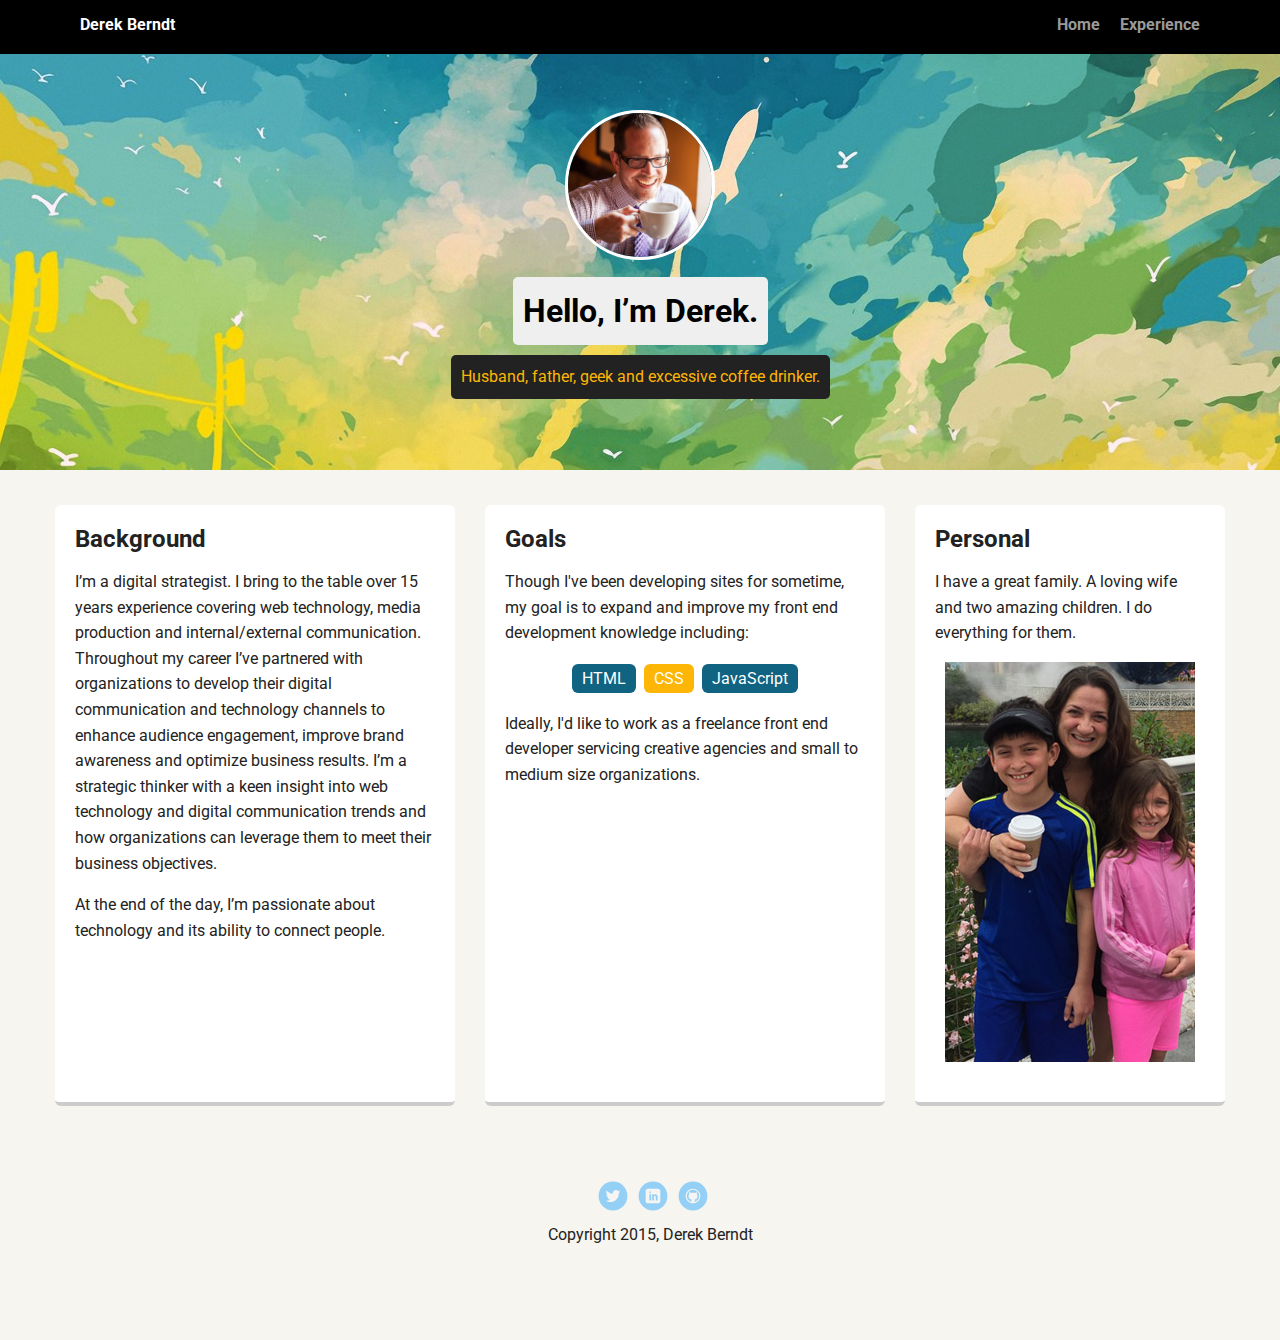
<file: index.html>
<!doctype html>
<html lang="en">
<head>
  <meta charset="utf-8">
  <title>Derek Berndt - Home</title>
  <meta name="viewport" content="width=device-width, initial-scale=1.0">
  <link rel="stylesheet" href="styles.css">
  <link href="https://fonts.googleapis.com/css?family=Muli%7CRoboto:400,300,500,700,900" rel="stylesheet"></head>
  <body>

    <div class="main-nav">
        <ul class="nav">
          <li class="name">Derek Berndt</li>
          <li><a href="index.html">Home</a></li>
          <li><a href="experience.html">Experience</a></li>
        </ul>
    </div>

    <header>
      <img src="images/me.png" alt="Derek Berndt" class="profile-image">
      <h1 class="tag name">Hello, I’m Derek.</h1>
      <p class="tag location">Husband, father, geek and excessive coffee drinker.</p>
    </header>

    <main class="flex">
      <div class="card">
        <h2>Background</h2>
        <p>I’m a digital strategist. I bring to the table over 15 years experience covering web technology, media production and internal/external communication. Throughout my career I’ve partnered with organizations to develop their digital communication and technology channels to enhance audience engagement, improve brand awareness and optimize business results. I’m a strategic thinker with a keen insight into web technology and digital communication trends and how organizations can leverage them to meet their business objectives.</p> 
				<p>At the end of the day, I’m passionate about technology and its ability to connect people.</p>
      </div> 

			<div class="card">
        <h2>Goals</h2>
        <p>Though I've been developing sites for sometime, my goal is to expand and improve my front end development knowledge including:</p>
        <ul class="skills">
          <li>HTML</li>
          <li>CSS</li>
          <li>JavaScript</li>
        </ul>
        <p>Ideally, I'd like to work as a freelance front end developer servicing creative agencies and small to medium size organizations.</p>
      </div> 
			
      <div class="card">
				<h2>Personal</h2>
				<p>I have a great family. A loving wife and two amazing children. I do everything for them.</p>
				<img src="images/family.jpg" class="center" alt="The Family">
			</div>

    </main>
    <footer>
      <ul>
        <li><a href="https://twitter.com/DerekBerndt" class="social twitter">Twitter</a></li>
        <li><a href="https://www.linkedin.com/in/derekberndt" class="social linkedin">LinkedIn</a></li>
        <li><a href="https://github.com/derekberndt" class="social github">Github</a></li>
      </ul>
      <p class="copyright">Copyright 2015, Derek Berndt</p>
    </footer>
  </body>
  </html>
</file>
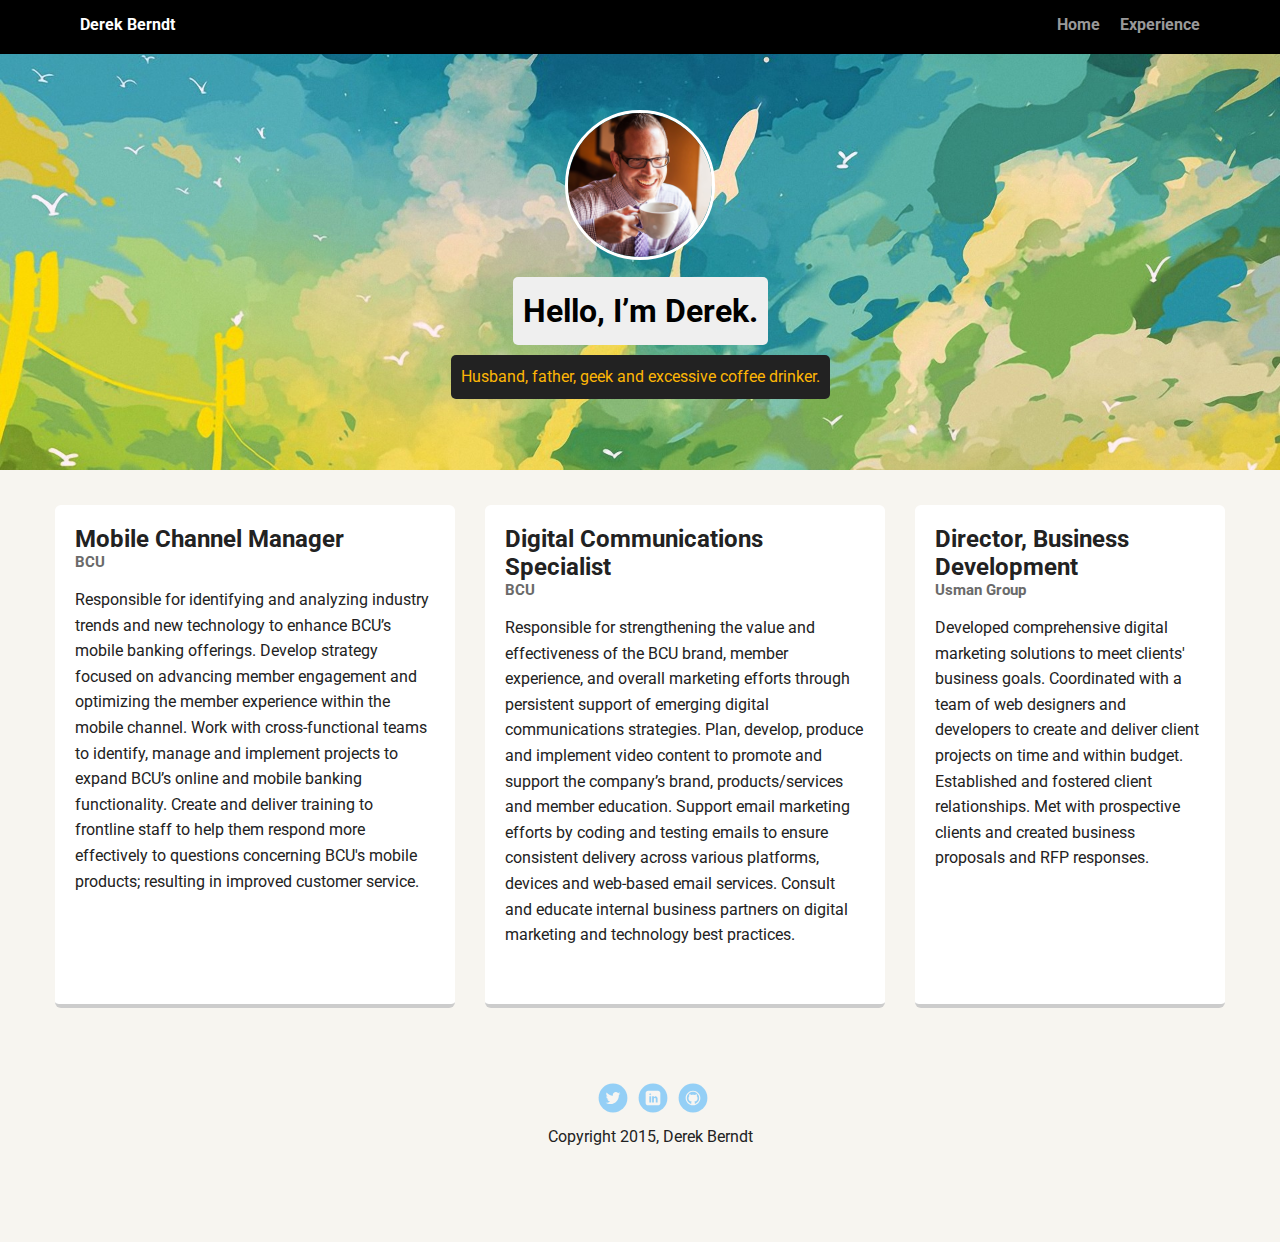
<file: experience.html>
<!doctype html>
<html lang="en">
<head>
  <meta charset="utf-8">
  <title>Derek Berndt - Experience</title>
  <meta name="viewport" content="width=device-width, initial-scale=1.0">
  <link rel="stylesheet" href="styles.css">
  <link href="https://fonts.googleapis.com/css?family=Muli%7CRoboto:400,300,500,700,900" rel="stylesheet"></head>
  <body>

    <div class="main-nav">
        <ul class="nav">
          <li class="name">Derek Berndt</li>
          <li><a href="index.html">Home</a></li>
          <li><a href="experience.html">Experience</a></li>
        </ul>
    </div>

    <header>
      <img src="images/me.png" alt="Derek Berndt" class="profile-image">
      <h1 class="tag name">Hello, I’m Derek.</h1>
      <p class="tag location">Husband, father, geek and excessive coffee drinker.</p>
    </header>

    <main class="flex">
      <div class="card">
        <h2>Mobile Channel Manager</h2>
				<h3>BCU</h3>
        <p>Responsible for identifying and analyzing industry trends and new technology to enhance BCU’s mobile banking offerings. Develop strategy focused on advancing member engagement and optimizing the member experience within the mobile channel. Work with cross-functional teams to identify, manage and implement projects to expand BCU’s online and mobile banking functionality. Create and deliver training to frontline staff to help them respond more effectively to questions concerning BCU's mobile products; resulting in improved customer service.</p>
      </div> 

			<div class="card">
        <h2>Digital Communications Specialist</h2>
				<h3>BCU</h3>
        <p>Responsible for strengthening the value and effectiveness of the BCU brand, member experience, and overall marketing efforts through persistent support of emerging digital communications strategies. Plan, develop, produce and implement video content to promote and support the company’s brand, products/services and member education. Support email marketing efforts by coding and testing emails to ensure consistent delivery across various platforms, devices and web-based email services. Consult and educate internal business partners on digital marketing and technology best practices.</p>
      </div> 
			
      <div class="card">
				<h2>Director, Business Development</h2>
				<h3>Usman Group</h3>
				<p>Developed comprehensive digital marketing solutions to meet clients' business goals. Coordinated with a team of web designers and developers to create and deliver client projects on time and within budget. Established and fostered client relationships. Met with prospective clients and created business proposals and RFP responses.</p>
			</div>

    </main>
    <footer>
      <ul>
        <li><a href="https://twitter.com/DerekBerndt" class="social twitter">Twitter</a></li>
        <li><a href="https://www.linkedin.com/in/derekberndt" class="social linkedin">LinkedIn</a></li>
        <li><a href="https://github.com/derekberndt" class="social github">Github</a></li>
      </ul>
      <p class="copyright">Copyright 2015, Derek Berndt</p>
    </footer>
  </body>
  </html>
</file>
<file: styles.css>
/* Global Layout Set-up */
* { 
  box-sizing: border-box;
}
  
body {
  margin: 0;
  padding: 0;
  text-align: center;
  font-family: 'Roboto', sans-serif;
  color: #222;
  background: #f7f5f0;
}
h2 {
	margin: 0;
}
h3 {
	margin: 0 0 10px;
	font-size: .95em;
	color: #6a6a6a;
}

/* Link Styles */

a {
  text-decoration: none;
  color: #999;
}
a:hover {
  color: #6633ff;
}

/* Section Styles */

.main-nav {
  width: 100%;
  background: black;
  min-height: 30px;
  padding: 10px;
  position: fixed;
  text-align: center;
}
.nav {
  display: flex;
  justify-content: space-around;
  font-weight: 700;
  list-style-type: none;
  margin: 0 auto;
  padding: 0;
}

.nav .name {
    display: block;
    margin-right: auto;
    color: white;
}
.nav li {
  padding: 5px 10px 10px 10px;
}
.nav a {
  transition: all .5s;
}
.nav a:hover {
  color: white
}

header {
  text-align: center;
  background: url('images/header_image.jpg') no-repeat top center ;
  background-size: cover;
  overflow: hidden;
  padding-top: 60px;
}
header {
  line-height: 1.5;
}
header .profile-image {
  margin-top: 50px;
  width: 150px;
  height: 150px;
  border-radius: 50%;
  border: 3px solid white;
  transition: all .5s;
}
header .profile-image:hover {
  transform: scale(1.2) rotate(5deg);
}
.tag {
  background-color: #efefef;
  color: black;
  padding: 10px;
  border-radius: 5px;
  display: table;
  margin: 10px auto;
} 
.location {
  background-color: #222;
  color: #fdb606;
}
.card {
  margin: 15px;
  padding: 20px 20px 40px;
  max-width: 400px;
  text-align: left;
  background: #fff;
  border-bottom: 4px solid #ccc;
  border-radius: 6px;
  transition: all .5s;
}
.card:hover {
  border-color: #fdb606;
}

ul.skills {
  padding: 0;
  text-align: center;
}

.skills li {
  border-radius: 6px;
  display: inline-block;
  background: #fdb606;
  color: white;
  padding: 5px 10px;
  margin: 2px;
}

.skills li:nth-child(odd) {
  background: #106381;
}
img.center {
	display: block;
  margin: 0 auto;
}
footer {
  width: 100%;
  min-height: 30px;
  padding: 20px 0 40px 20px;
}

footer .copyright {
  top: -8px;
  font-size: .75em;
}

footer ul {
  list-style-type: none;
  margin: 0;
  padding: 0;
}

footer ul li {
  display: inline-block;
}

a.social {
  display: inline-block;
  text-indent: -9999px;
  margin-left: 5px;
  width: 30px;
  height: 30px;
  background-size: 30px 30px;
  opacity: .4;
  transition: all .5s;
}
a.twitter {
  background-image: url(images/twitter.svg);
}
a.linkedin {
  background-image: url(images/linkedin.svg);
}
a.github {
  background-image: url(images/github.svg);
}
a.social:hover {
  opacity: 1;
}
.clearfix {
  clear: both;
}

/* Styles for larger screens */
@media screen and (min-width: 720px) {
  
  .flex {
      display: -ms-flexbox;      /* TWEENER - IE 10 */
      display: flex; 
      max-width: 1200px;
      -ms-flex-pack: distribute;
      justify-content: space-around;
      margin: 0 auto;
  }

  header {
    min-height: 470px;
  }

  .nav {
    max-width: 1200px;
    padding: 0 30px;
  }


  main {
    padding-top: 20px;
  }

  main p {
    line-height: 1.6em;
  }

  footer {
    font-size: 1.3em;
    max-width: 1200px;
    margin: 40px auto;
  }

}
</file>
